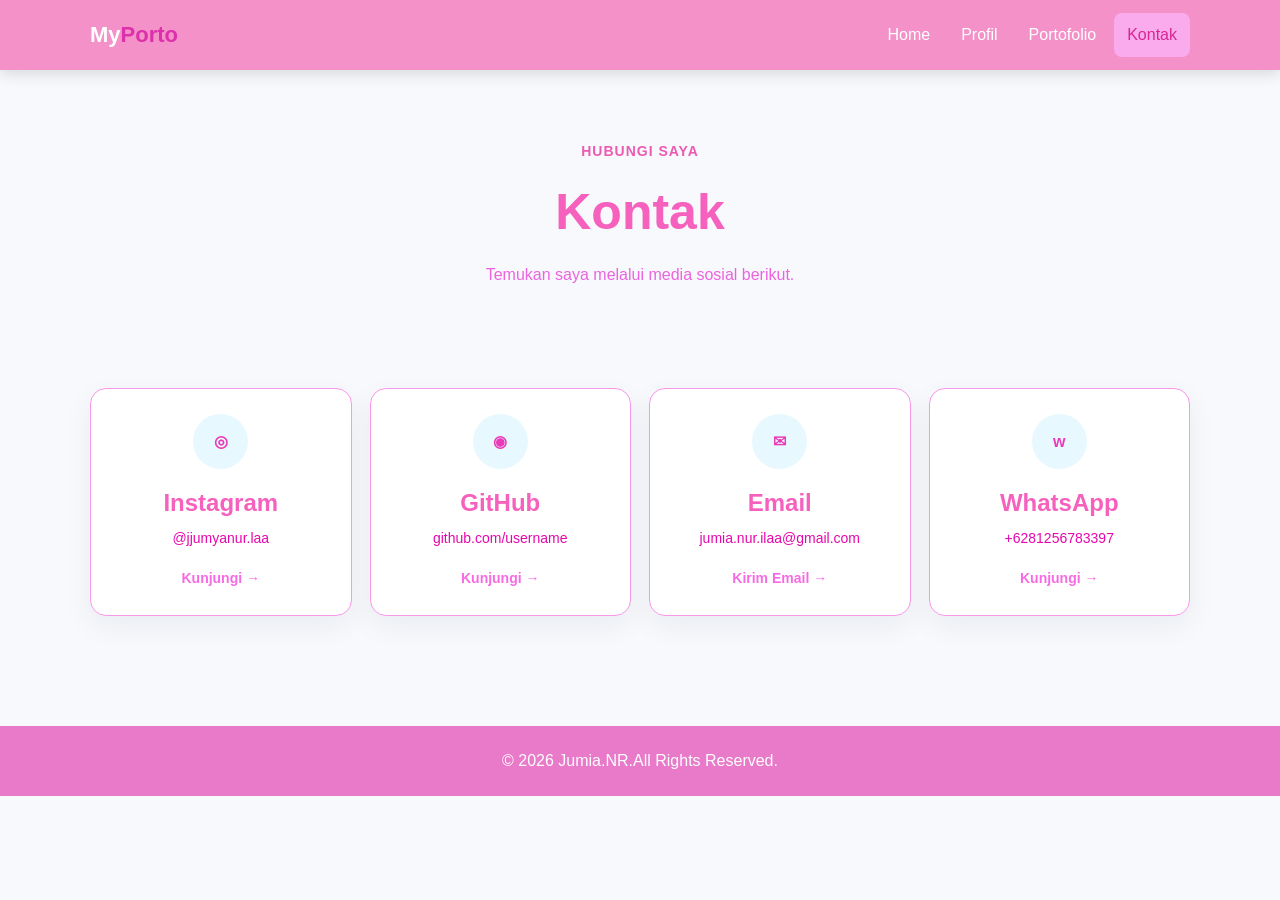
<file: kontak.html>
<!DOCTYPE html>
<html lang="id">

<head>

    <meta charset="UTF-8">

    <meta
        name="viewport"
        content="width=device-width, initial-scale=1.0"
    >

    <title>Kontak | MyPorto</title>

    <link rel="stylesheet" href="web_portofolio.css">

</head>


<body>

    <!-- HEADER -->
    <header class="header">

        <div class="container navbar">

            <a href="index.html" class="logo">
                My<span>Porto</span>
            </a>

            <nav>

                <a href="index.html">
                    Home
                </a>

                <a href="profil.html">
                    Profil
                </a>

                <a href="portofolio.html">
                    Portofolio
                </a>

                <a href="kontak.html" class="active">
                    Kontak
                </a>

            </nav>

        </div>

    </header>


    <main>

        <section class="page-title">

            <div class="container">

                <p class="subtitle">
                    Hubungi Saya
                </p>

                <h1>
                    Kontak
                </h1>

                <p>
                    Temukan saya melalui media sosial berikut.
                </p>

            </div>

        </section>


        <section class="section">

            <div class="container contact-container">


                <!-- INSTAGRAM -->
                <a
                    href="https://instagram.com/username"
                    target="_blank"
                    class="contact-card"
                >

                    <div class="contact-icon">
                        ◎
                    </div>

                    <h2>
                        Instagram
                    </h2>

                    <p>
                        @jjumyanur.laa
                    </p>

                    <span>
                        Kunjungi →
                    </span>

                </a>


                <!-- GITHUB -->
                <a
                    href="https://github.com/username"
                    target="_blank"
                    class="contact-card"
                >

                    <div class="contact-icon">
                        ◉
                    </div>

                    <h2>
                        GitHub
                    </h2>

                    <p>
                        github.com/username
                    </p>

                    <span>
                        Kunjungi →
                    </span>

                </a>


                <!-- EMAIL -->
                <a
                    href="jumia.nur.ilaa@gmail.com"
                    class="contact-card"
                >

                    <div class="contact-icon">
                        ✉
                    </div>

                    <h2>
                        Email
                    </h2>

                    <p>
                        jumia.nur.ilaa@gmail.com
                    </p>

                    <span>
                        Kirim Email →
                    </span>

                </a>


                <!-- WHatsapp -->
                <a
                    href="https://wa.me/6281256783397"
                    target="_blank"
                    class="contact-card"
                >

                    <div class="contact-icon">
                        w
                    </div>

                    <h2>
                        WhatsApp
                    </h2>

                    <p>
                        +6281256783397
                    </p>

                    <span>
                        Kunjungi →
                    </span>

                </a>

            </div>

        </section>

    </main>


    <footer class="footer">

        <p>
            &copy; 2026 Jumia.NR.All Rights Reserved.
        </p>

    </footer>

</body>
</html>
</file>
<file: web_portofolio.css>
/* =================================
   RESET
================================= */

* {
    margin: 0;
    padding: 0;
    box-sizing: border-box;
}


html {
    scroll-behavior: smooth;
}


body {
    font-family: Arial, Helvetica, sans-serif;
    line-height: 1.6;
    color: #f561bd;
    background-color: #f7f9fc;
}


img {
    width: 100%;
    display: block;
}


a {
    text-decoration: none;
    color: inherit;
}


.container {
    width: 90%;
    max-width: 1100px;
    margin: auto;
}


/* =================================
   HEADER
================================= */

.header {
    background-color: #f391c8;
    color: white;

    position: sticky;
    top: 0;

    z-index: 1000;

    box-shadow:
        0 3px 15px rgba(0, 0, 0, 0.15);
}


.navbar {
    min-height: 70px;

    display: flex;

    align-items: center;

    justify-content: space-between;

    gap: 20px;
}


.logo {
    font-size: 22px;
    font-weight: bold;
}


.logo span {
    color: #dd31ac;
}


nav {
    display: flex;

    gap: 5px;

    flex-wrap: wrap;
}


nav a {
    padding: 9px 13px;

    border-radius: 8px;

    transition: 0.3s;
}


nav a:hover {
    color: #d82593;

    background-color: #faabee;
}


nav a.active {
    color: #d82593;

    background-color: #faabee;
}


/* =================================
   HERO
================================= */

.hero {
    min-height: 600px;

    display: flex;

    align-items: center;

    padding: 60px 0;
}


.hero-content {
    display: flex;

    align-items: center;

    justify-content: space-between;

    gap: 60px;
}


.hero-text {
    flex: 1;
}


.subtitle {
    color: #ec5ab4;

    font-weight: bold;

    text-transform: uppercase;

    letter-spacing: 1px;

    font-size: 14px;
}


.hero h1 {
    font-size: 64px;

    line-height: 1.1;

    margin: 10px 0;
}


.hero h2 {
    color: #f018d0;

    margin-bottom: 20px;

    font-size: 22px;
}


.hero-text > p:not(.subtitle) {
    color: #f018d0;

    max-width: 600px;
}


.hero-image {
    width: 350px;
    height: 350px;

    padding: 10px;

    border-radius: 50%;

    background:
        linear-gradient(
            135deg,
            #f06fd4,
            #ff57c7cb
        );
}


.hero-image img {
    height: 100%;

    object-fit: cover;

    border-radius: 50%;
}


/* =================================
   BUTTON
================================= */

.button-group {
    display: flex;

    gap: 12px;

    flex-wrap: wrap;

    margin-top: 25px;
}


.btn {
    display: inline-block;

    padding: 11px 18px;

    border-radius: 8px;

    font-weight: bold;

    border: 1px solid #d200e6;

    transition: 0.3s;
}


.btn:hover {
    transform: translateY(-3px);
}


.btn-primary {
    background-color: #f36bd5;

    color: white;

    border-color: #d80c8d;
}


.btn-primary:hover {
    background-color: #ec37bc;
}


.btn-secondary {
    background-color: white;
}


.btn-secondary:hover {
    color: #d30ba8;

    border-color: #f782db;
}


/* =================================
   SECTION
================================= */

.section {
    padding: 70px 0;
}


.section-heading {
    text-align: center;

    margin-bottom: 30px;
}


.section-heading h2 {
    font-size: 35px;
}


/* =================================
   SKILL
================================= */

.skill-container {
    display: flex;

    gap: 22px;
}


.skill-card {
    flex: 1;

    background-color: white;

    border: 1px solid #f432ba;

    padding: 28px;

    border-radius: 16px;

    transition: 0.3s;

    box-shadow:
        0 10px 30px rgba(233, 42, 172, 0.06);
}


.skill-card:hover {
    transform: translateY(-5px);

    box-shadow:
        0 15px 35px rgba(20, 40, 70, 0.12);
}


.skill-icon {
    width: 50px;
    height: 50px;

    display: flex;

    justify-content: center;

    align-items: center;

    border-radius: 12px;

    background-color: #e8f8ff;

    color: #ff62d8;

    font-weight: bold;

    margin-bottom: 18px;
}


.skill-card h3 {
    margin-bottom: 10px;
}


.skill-card p {
    color: #d121ab;
}


/* =================================
   PAGE TITLE
================================= */

.page-title {
    text-align: center;

    padding: 70px 0 30px;
}


.page-title h1 {
    font-size: 50px;

    margin: 10px 0;
}


.page-title p:last-child {
    color: #ec63e0;
}


/* =================================
   PROFIL
================================= */

.profile {
    display: flex;

    align-items: center;

    gap: 50px;
}


.profile-image {
    width: 300px;
    height: 300px;

    flex-shrink: 0;

    border-radius: 50%;

    overflow: hidden;

    border: 8px solid white;

    box-shadow:
        0 12px 35px rgba(235, 90, 199, 0.785);
}


.profile-image img {
    height: 100%;

    object-fit: cover;
}


.profile-text {
    flex: 1;
}


.profile-text h2 {
    font-size: 35px;

    margin-bottom: 15px;
}


.profile-text > p {
    color: #fe79ed;

    margin-bottom: 12px;
}


.biodata {
    margin-top: 20px;

    display: grid;

    gap: 8px;
}


.biodata strong {
    display: inline-block;

    width: 180px;
}


/* =================================
   TWO COLUMN
================================= */

.two-column {
    display: flex;

    gap: 25px;
}


.content-card {
    flex: 1;

    background-color: white;

    border: 1px solid #e2e8f0;

    border-radius: 16px;

    padding: 28px;
}


.list {
    list-style: none;

    margin-top: 18px;
}


.list li {
    padding: 8px 0;
}


.list li::before {
    content: "✓";

    color: #f047c0;

    font-weight: bold;

    margin-right: 10px;
}


/* =================================
   TARGET
================================= */

.target {
    background-color: #ef87c7;

    color: white;

    padding: 45px;

    border-radius: 18px;
}


.target h2 {
    margin: 10px 0;
}


.target p:last-child {
    color: #fce4f6;
}


/* =================================
   PORTOFOLIO
================================= */

.project-container {
    display: flex;

    gap: 25px;
}


.project-card {
    flex: 1;

    overflow: hidden;

    background-color: white;

    border: 1px solid #eb359f;

    border-radius: 16px;

    transition: 0.3s;

    box-shadow:
        0 10px 30px rgba(252, 75, 225, 0.454);
}


.project-card:hover {
    transform: translateY(-5px);
}


.project-card > img {
    height: 260px;

    object-fit: cover;

    background-color: #e2e8f0;
}


.project-content {
    padding: 25px;
}


.project-content h2 {
    margin: 12px 0;
}


.project-content p {
    color: #e62f9f;
}


.tag {
    display: inline-block;

    padding: 5px 10px;

    border-radius: 20px;

    background-color: #e8f8ff;

    color: #fdade5;

    font-size: 12px;

    font-weight: bold;
}


/* =================================
   KONTAK
================================= */

.contact-container {
    display: flex;

    gap: 18px;
}


.contact-card {
    flex: 1;

    text-align: center;

    background-color: white;

    border: 1px solid #fa98ea;

    border-radius: 16px;

    padding: 25px;

    transition: 0.3s;

    box-shadow:
        0 10px 30px rgba(20, 40, 70, 0.06);
}


.contact-card:hover {
    transform: translateY(-5px);

    border-color: #db3dab;
}


.contact-icon {
    width: 55px;
    height: 55px;

    display: flex;

    align-items: center;

    justify-content: center;

    margin: auto;

    margin-bottom: 15px;

    border-radius: 50%;

    background-color: #e8f8ff;

    color: #eb3ab9;

    font-weight: bold;
}


.contact-card p {
    color: #e607ae;

    font-size: 14px;

    margin: 5px 0 15px;

    word-break: break-word;
}


.contact-card span {
    color: #f76ae4;

    font-weight: bold;

    font-size: 14px;
}


/* =================================
   FOOTER
================================= */

.footer {
    background-color: #e979c9;

    color: #fdfeff;

    text-align: center;

    padding: 22px;

    margin-top: 40px;
}


/* =================================
   RESPONSIVE
================================= */

@media (max-width: 850px) {

    .hero-content {
        flex-direction: column-reverse;

        text-align: center;
    }


    .hero-text {
        display: flex;

        flex-direction: column;

        align-items: center;
    }


    .hero-image {
        width: 300px;
        height: 300px;
    }


    .skill-container {
        flex-direction: column;
    }


    .profile {
        flex-direction: column;

        text-align: center;
    }


    .two-column {
        flex-direction: column;
    }


    .project-container {
        flex-direction: column;
    }


    .contact-container {
        flex-wrap: wrap;
    }


    .contact-card {
        flex-basis: 45%;
    }

}


@media (max-width: 600px) {

    .navbar {
        flex-direction: column;

        padding: 15px 0;
    }


    nav {
        justify-content: center;
    }


    nav a {
        font-size: 13px;

        padding: 7px 9px;
    }


    .hero h1 {
        font-size: 45px;
    }


    .page-title h1 {
        font-size: 40px;
    }


    .hero-image {
        width: 240px;
        height: 240px;
    }


    .profile-image {
        width: 230px;
        height: 230px;
    }


    .contact-container {
        flex-direction: column;
    }


    .contact-card {
        flex-basis: auto;
    }


    .target {
        padding: 30px 22px;
    }


    .biodata {
        text-align: left;
    }


    .biodata strong {
        display: block;

        width: auto;
    }

}
</file>
